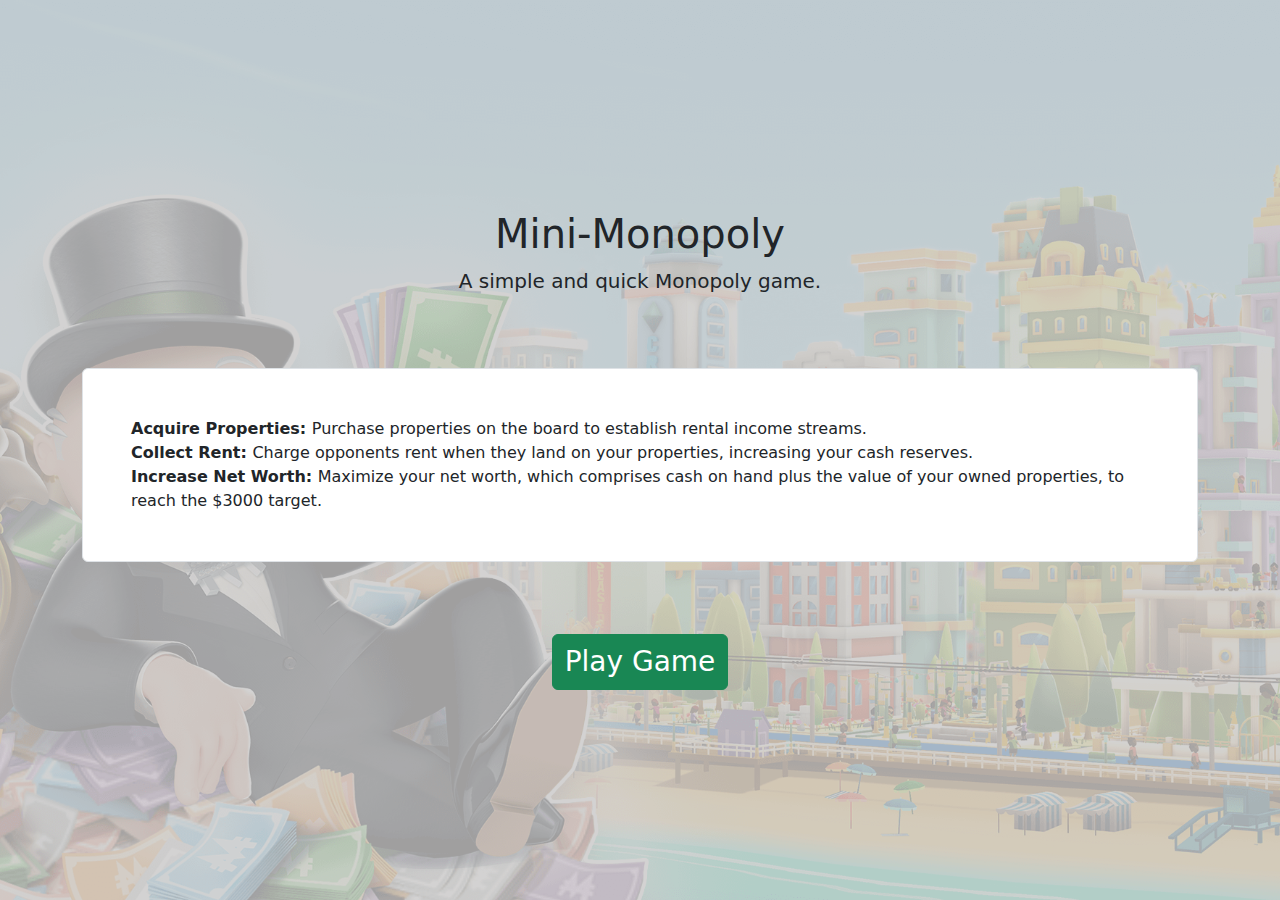
<file: index.html>
<!DOCTYPE html>
<html lang="en">
<head>
    <meta charset="UTF-8">
    <meta name="viewport" content="width=device-width, initial-scale=1.0">
    <title>Mini-Monopoly</title>
    <link href="https://cdn.jsdelivr.net/npm/bootstrap@5.3.0/dist/css/bootstrap.min.css" rel="stylesheet">
    <style>
        body {
            background-image: url('background.png');
            background-size: cover;
            background-attachment: fixed;
            position: relative;
        }

        body::before {
            content: "";
            position: absolute;
            top: 0;
            left: 0;
            width: 100%;
            height: 100%;
            background-color: rgba(200, 199, 199, 0.8);
            z-index: -1; /* to place this coloring behind the content */
        }
    </style>
</head>
<body class="d-flex flex-column justify-content-center align-items-center vh-100">

    <div class="container">
        <div class="text-center">
            <h1>Mini-Monopoly</h1>
        </div>

        <p class="lead text-center">A simple and quick Monopoly game.</p>

        <ul class="list-group mt-4">
            <li class="list-group-item mt-5 p-5">
                <b>Acquire Properties: </b>Purchase properties on the board to establish rental income streams.<br>
                <b>Collect Rent: </b>Charge opponents rent when they land on your properties, increasing your cash reserves.<br>
                <b>Increase Net Worth: </b>Maximize your net worth, which comprises cash on hand plus the value of your owned properties, to reach the $3000 target.
            </li>
        </ul>

        <br>

        <div class="text-center">
            <a href="game.html"><button class="btn btn-success fs-3 mt-5">Play Game</button></a>
        </div>

    </div>

    <script src="https://cdn.jsdelivr.net/npm/bootstrap@5.3.0/dist/js/bootstrap.bundle.min.js"></script>
</body>
</html>
</file>
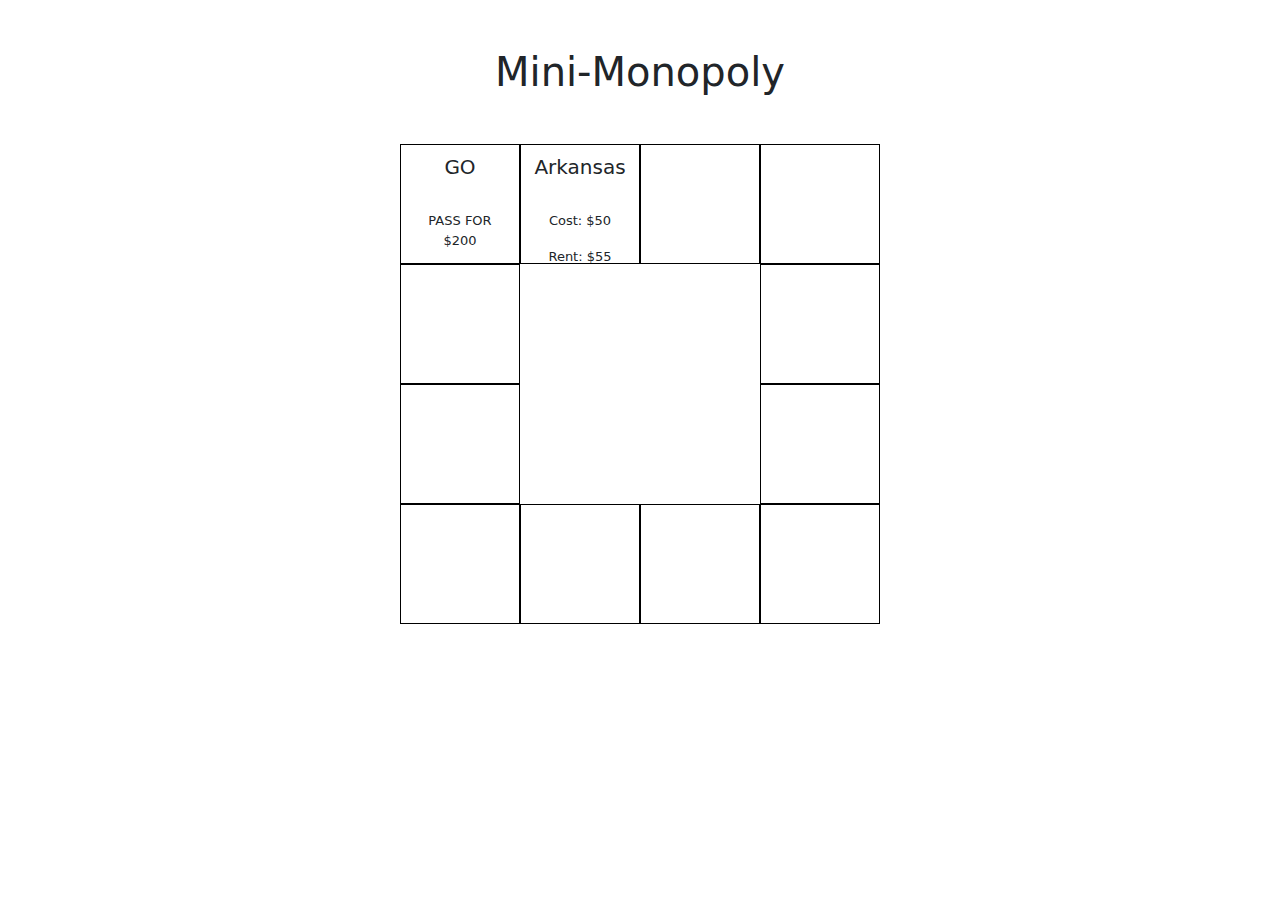
<file: game.html>
<!DOCTYPE html>
<html lang="en">
<head>
    <meta charset="UTF-8">
    <meta name="viewport" content="width=device-width, initial-scale=1.0">
    <title>Mini-Monopoly</title>
    <link href="https://cdn.jsdelivr.net/npm/bootstrap@5.3.0/dist/css/bootstrap.min.css" rel="stylesheet">
    <link href="style.css" rel="stylesheet">
    
</head>
<body>
    <div class="container-fluid">
        <div class="text-center m-5">
            <h1>Mini-Monopoly</h1>
        </div>
        
        <div class="row">
            <div class="col-3" id="game-board">
                <h5>GO</h5>
                <br>
                <p>PASS FOR $200</p>
            </div>
            <div class="col-3" id="game-board">
                <h5>Arkansas</h5>
                <br>
                <p>Cost: $50</p>
                <p>Rent: $55</p>
            </div>
            <div class="col-3" id="game-board"></div>
            <div class="col-3" id="game-board"></div>
        </div>
        <div class="row">
            <div class="col-3" id="game-board"></div>
            <div class="col-3" id="middle-board"></div>
            <div class="col-3" id="middle-board"></div>
            <div class="col-3" id="game-board"></div>
        </div>
        <div class="row">
            <div class="col-3" id="game-board"></div>
            <div class="col-3" id="middle-board"></div>
            <div class="col-3" id="middle-board"></div>
            <div class="col-3" id="game-board"></div>
        </div>
        <div class="row">
            <div class="col-3" id="game-board"></div>
            <div class="col-3" id="game-board"></div>
            <div class="col-3" id="game-board"></div>
            <div class="col-3" id="game-board"></div>
        </div>

    </div>
    
    <script src="https://cdn.jsdelivr.net/npm/bootstrap@5.3.0/dist/js/bootstrap.bundle.min.js"></script>
</body>
</html>
</file>
<file: style.css>
/* Fixed width and height for the game board */
#game-board {
    width: 120px; /* Adjust width as needed */
    height: 120px; /* Adjust height as needed */
    border: 1px solid black; /* Adds a border to visualize the game cells */
    box-sizing: border-box; /* Ensures padding and border are included in width/height */
    text-align: center;
    size: 40%;
    padding: 10px;
}

p {
    font-size: small;
}

#middle-board {
    width: 120px; /* Adjust width as needed */
    height: 120px; /* Adjust height as needed */
    box-sizing: border-box; /* Ensures padding and border are included in width/height */
}

/* Disable wrapping and keep rows fixed */
.row {
    display: flex;
    flex-wrap: nowrap; /* Prevent rows from wrapping */
    justify-content: center; /* Keep content centered */
}

/* Make sure the container doesn't resize excessively */
.container {
    max-width: 500px; /* Adjust to fit your board size */
}
</file>
